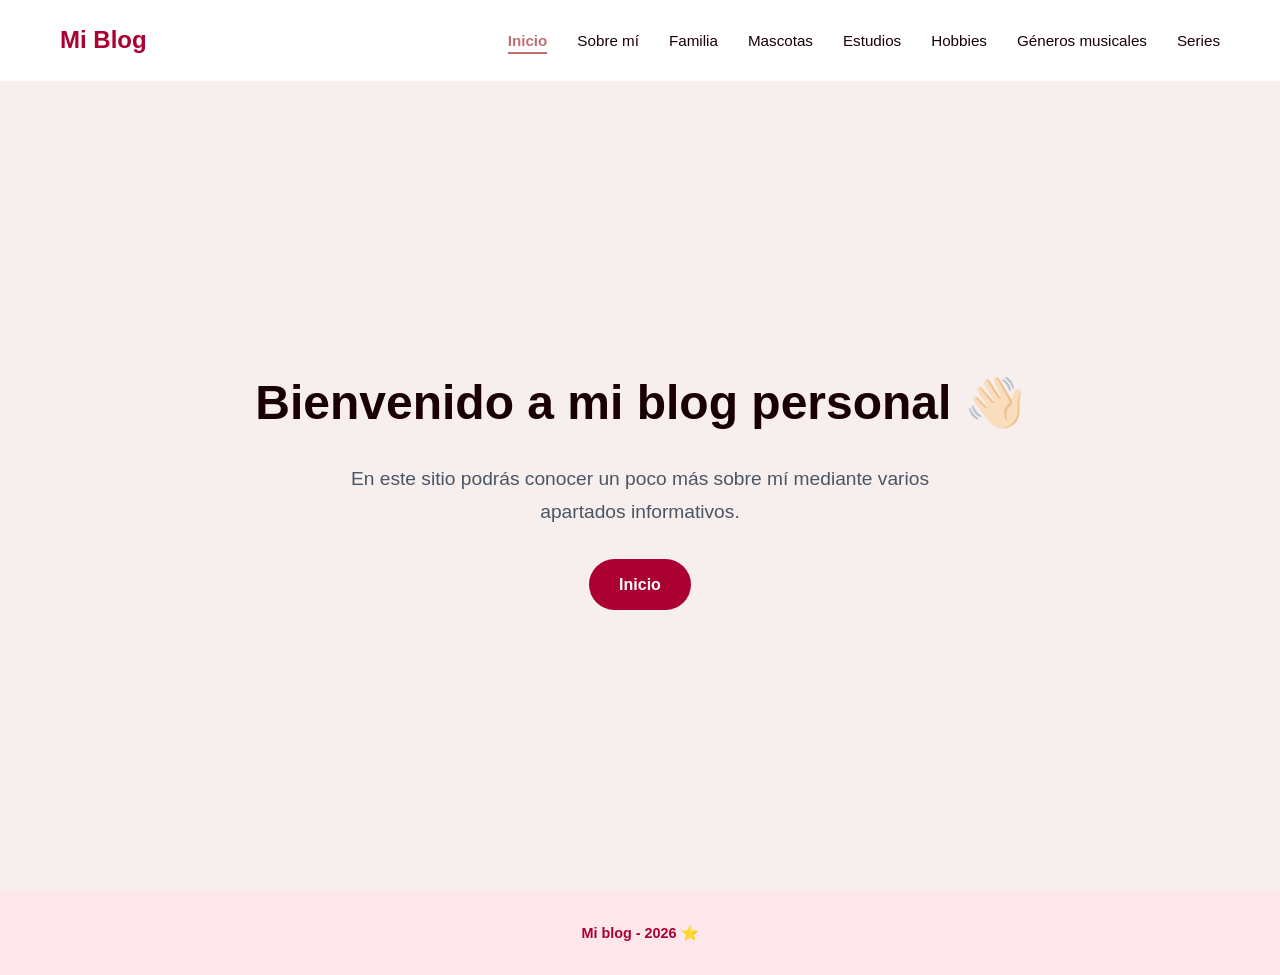
<file: index.html>
<!DOCTYPE html>
<html lang="es">
    <head>
        <meta charset="UTF-8">
        <meta name="viewport" content="width=device-width; initial-scale=1.0">
        <title>Blog Personal</title>
        <link rel="stylesheet" href="estilos.css">
    </head>
    <body>
        <nav>
            <span class="logo">Mi Blog</span>
            <ul>
                <li><a href="#" class="activo">Inicio</a></li>
                <li><a href="Mi.html">Sobre mí</a></li>
                <li><a href="familia.html">Familia</a></li>
                <li><a href="mascotas.html">Mascotas</a></li>
                <li><a href="estudios.html">Estudios</a></li>
                <li><a href="hobbies.html">Hobbies</a></li>
                <li><a href="generosmusicales.html">Géneros musicales</a></li>
                <li><a href="series.html">Series</a></li>
            </ul>
        </nav>

        <section id="inicio">
            <h1>Bienvenido a mi blog personal 👋🏻</h1>
            <p>
                En este sitio podrás conocer un poco más sobre mí mediante varios apartados informativos. 
            </p>
            <a href="Mi.html" class="boton">Inicio</a>
        </section>

        <footer>
            <p>Mi blog - 2026 ⭐</p>
        </footer>
    </body>
</html>
</file>
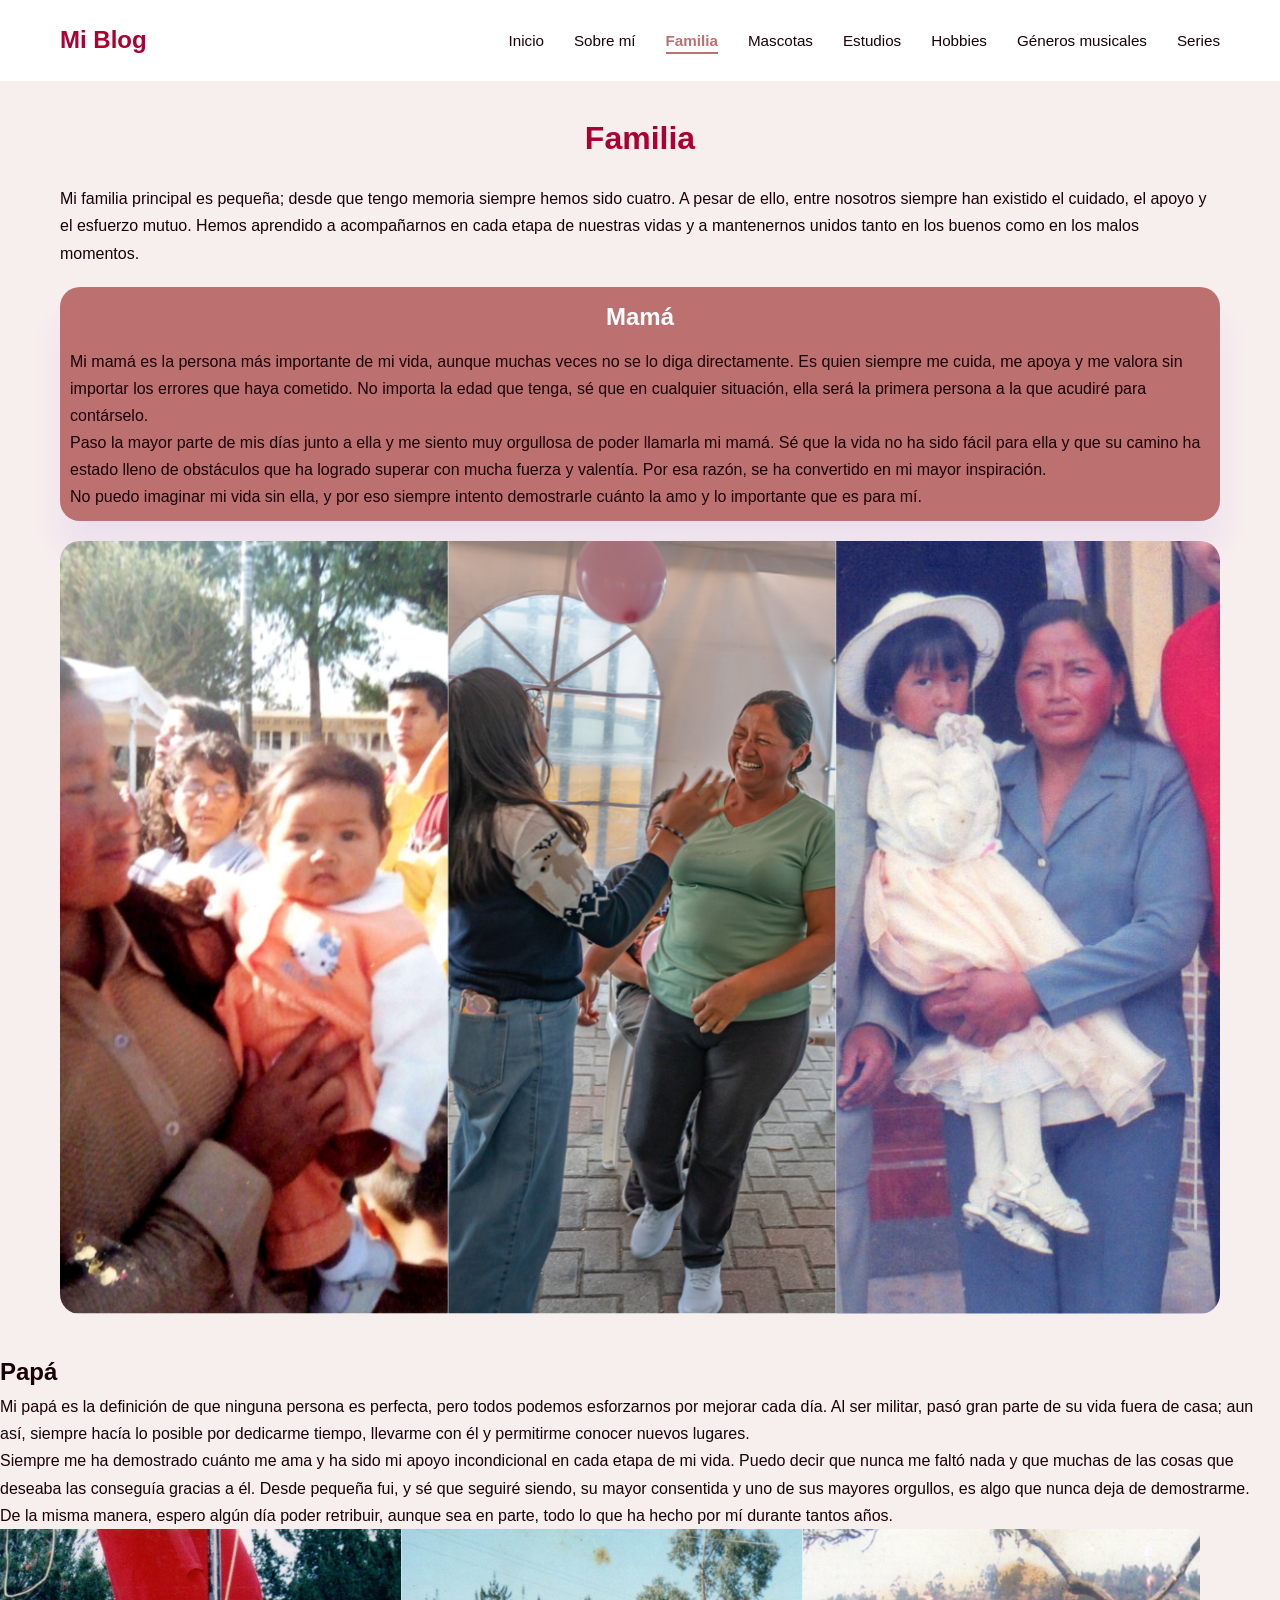
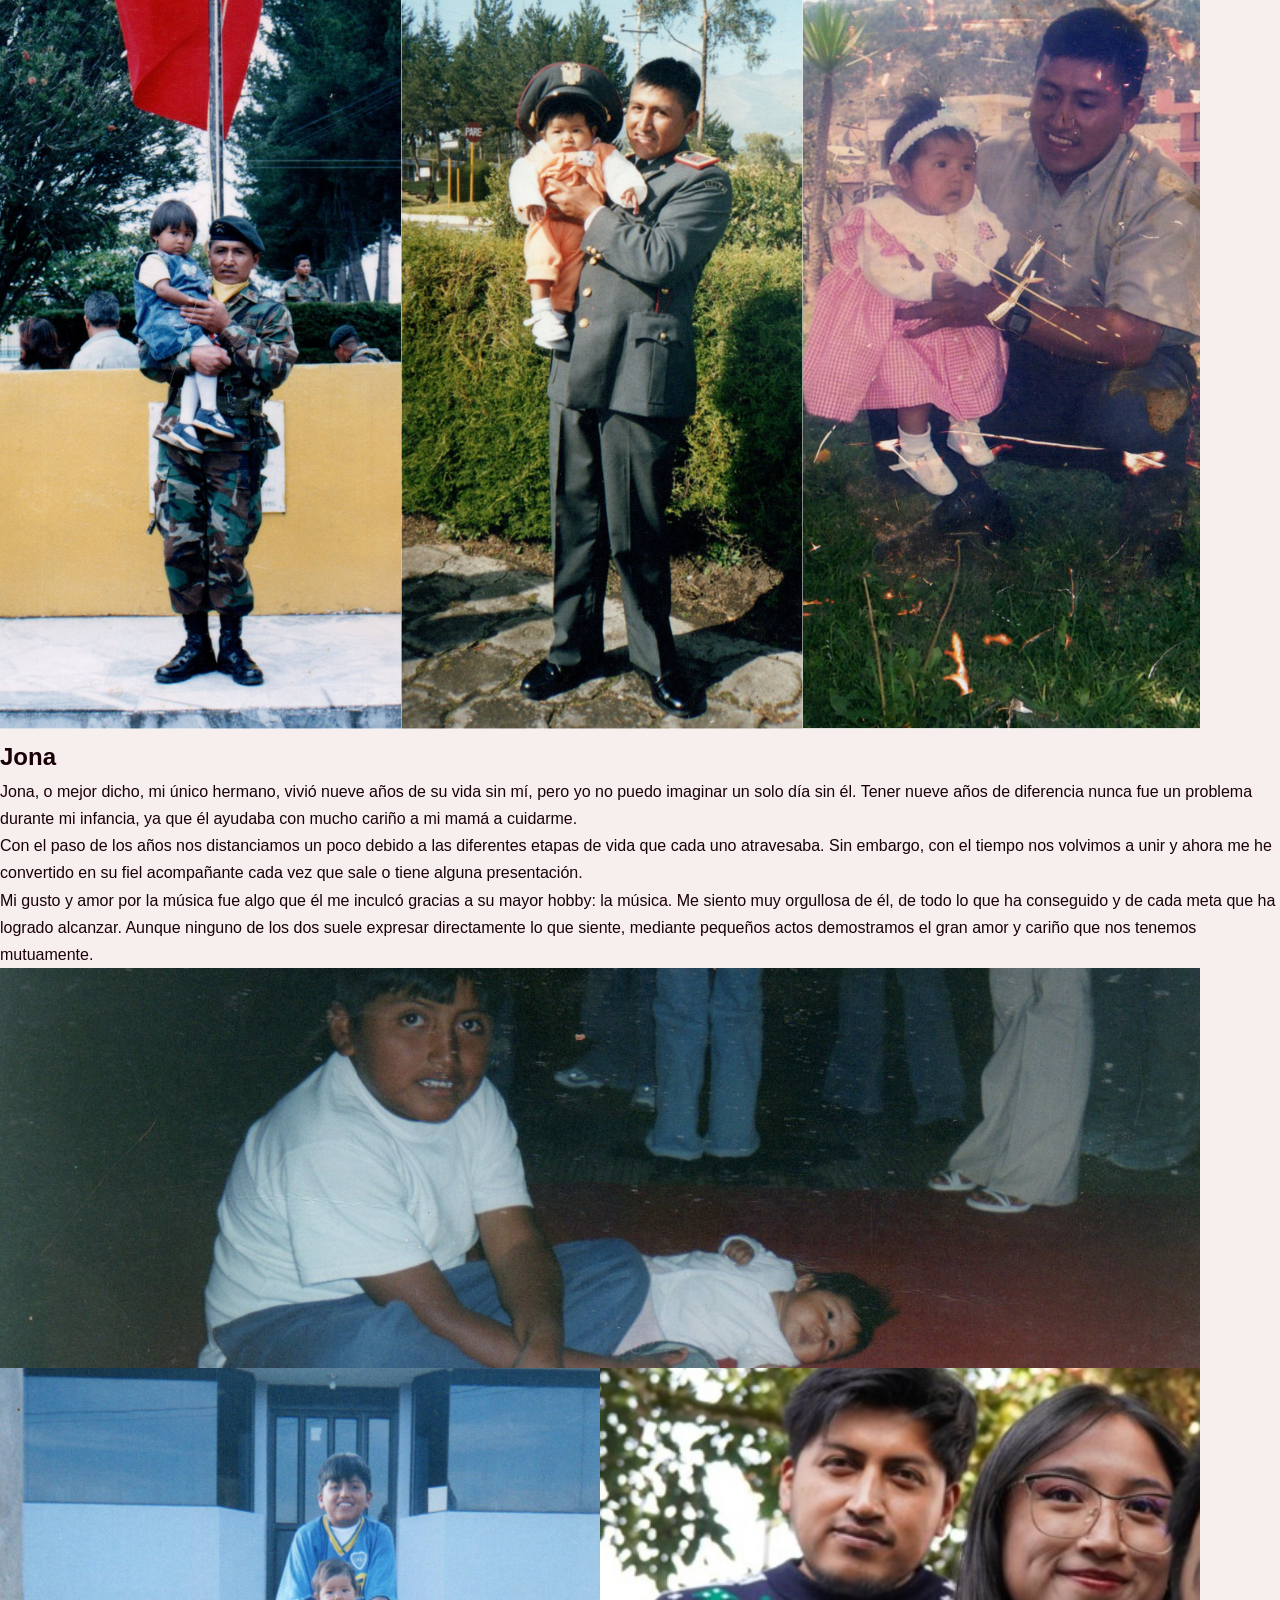
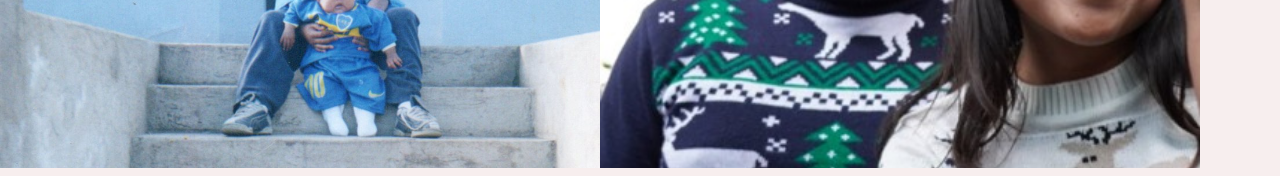
<file: familia.html>
<!DOCTYPE html>
<html lang="es">
    <head>
        <meta charset="UTF-8">
        <meta name="viewport" content="widht=device-widht; initial-scale=1.0">
        <title>Familia</title>
    </head>
    <body>
        <nav>
             <span class="logo">Mi Blog</span>
            <ul>
                <li><a href="index.html">Inicio</a></li>
                <li><a href="Mi.html">Sobre mí</a></li>
                <li><a href="#" class="activo">Familia</a></li>
                <li><a href="mascotas.html">Mascotas</a></li>
                <li><a href="estudios.html">Estudios</a></li>
                <li><a href="hobbies.html">Hobbies</a></li>
                <li><a href="generosmusicales.html">Géneros musicales</a></li>
                <li><a href="series.html">Series</a></li>
                <link rel="stylesheet" href="estilos.css">
            </ul>
        </nav>
        <section id="familia">
        <h1>Familia</h1>
        <p>
            Mi familia principal es pequeña; desde que tengo memoria siempre hemos sido 
            cuatro. A pesar de ello, entre nosotros siempre han existido el cuidado, el 
            apoyo y el esfuerzo mutuo. Hemos aprendido a acompañarnos en cada etapa de 
            nuestras vidas y a mantenernos unidos tanto en los buenos como en los malos 
            momentos.
        </p>
        <div class="contenedor">
        <div class="textof">
        <h2>Mamá</h2>
        <p>
            Mi mamá es la persona más importante de mi vida, aunque muchas veces no se lo 
            diga directamente. Es quien siempre me cuida, me apoya y me valora sin importar 
            los errores que haya cometido. No importa la edad que tenga, sé que en cualquier 
            situación, ella será la primera persona a la que acudiré para contárselo.
        </p>
        <p>Paso la mayor parte de mis días junto a ella y me siento muy orgullosa de poder 
            llamarla mi mamá. Sé que la vida no ha sido fácil para ella y que su camino ha 
            estado lleno de obstáculos que ha logrado superar con mucha fuerza y valentía. 
            Por esa razón, se ha convertido en mi mayor inspiración.
        </p>
        <p>
            No puedo imaginar mi vida sin ella, y por eso siempre intento demostrarle cuánto 
            la amo y lo importante que es para mí.
        </p>
        </div>
        <div class="imagenf">
         <img src="Imagenes/Mamá.png">
        </div>
        </div>
        </section>
        <h2><strong>Papá</strong></str></h2>
        <p>
            Mi papá es la definición de que ninguna persona es perfecta, pero todos podemos 
            esforzarnos por mejorar cada día. Al ser militar, pasó gran parte de su vida 
            fuera de casa; aun así, siempre hacía lo posible por dedicarme tiempo, 
            llevarme con él y permitirme conocer nuevos lugares.
        </p>
        <p>
            Siempre me ha demostrado cuánto me ama y ha sido mi apoyo incondicional en 
            cada etapa de mi vida. Puedo decir que nunca me faltó nada y que muchas de 
            las cosas que deseaba las conseguía gracias a él. Desde pequeña fui, y sé que 
            seguiré siendo, su mayor consentida y uno de sus mayores orgullos, es algo que 
            nunca deja de demostrarme.
        </p>
        <p>
            De la misma manera, espero algún día poder retribuir, aunque sea en parte, todo 
            lo que ha hecho por mí durante tantos años.
        </p>
        <img src="Imagenes/Papá.png">
        <h2><strong>Jona</strong></h2>
        <p>
            Jona, o mejor dicho, mi único hermano, vivió nueve años de su vida sin mí, 
            pero yo no puedo imaginar un solo día sin él. Tener nueve años de diferencia 
            nunca fue un problema durante mi infancia, ya que él ayudaba con mucho cariño 
            a mi mamá a cuidarme.
        </p>
        <p>
            Con el paso de los años nos distanciamos un poco debido a las diferentes etapas 
            de vida que cada uno atravesaba. Sin embargo, con el tiempo nos volvimos a 
            unir y ahora me he convertido en su fiel acompañante cada vez que sale o tiene 
            alguna presentación.
        </p>
        <p>
            Mi gusto y amor por la música fue algo que él me inculcó gracias a su mayor 
            hobby: la música. Me siento muy orgullosa de él, de todo lo que ha conseguido 
            y de cada meta que ha logrado alcanzar. Aunque ninguno de los dos suele 
            expresar directamente lo que siente, mediante pequeños actos demostramos el 
            gran amor y cariño que nos tenemos mutuamente.
        </p>
        <img src="Imagenes/Hermano.png">
    </body>

</html>
</file>
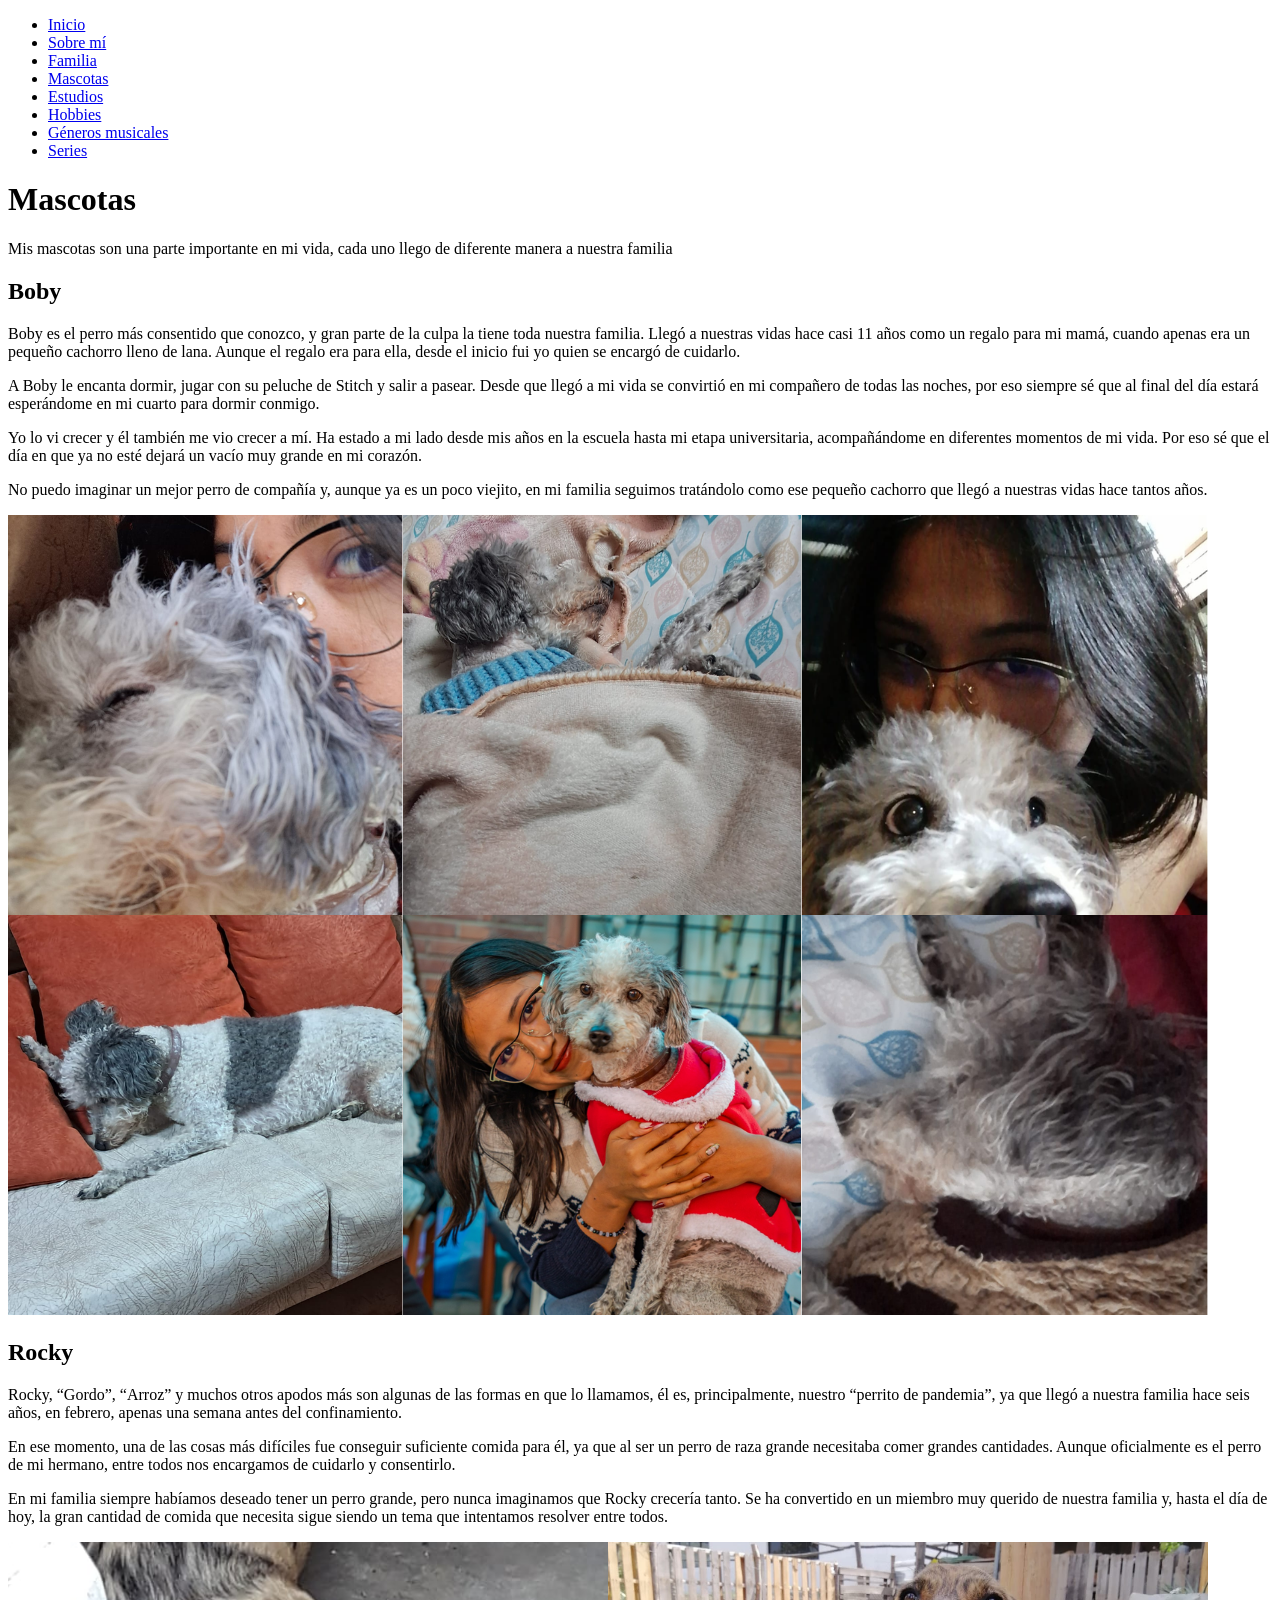
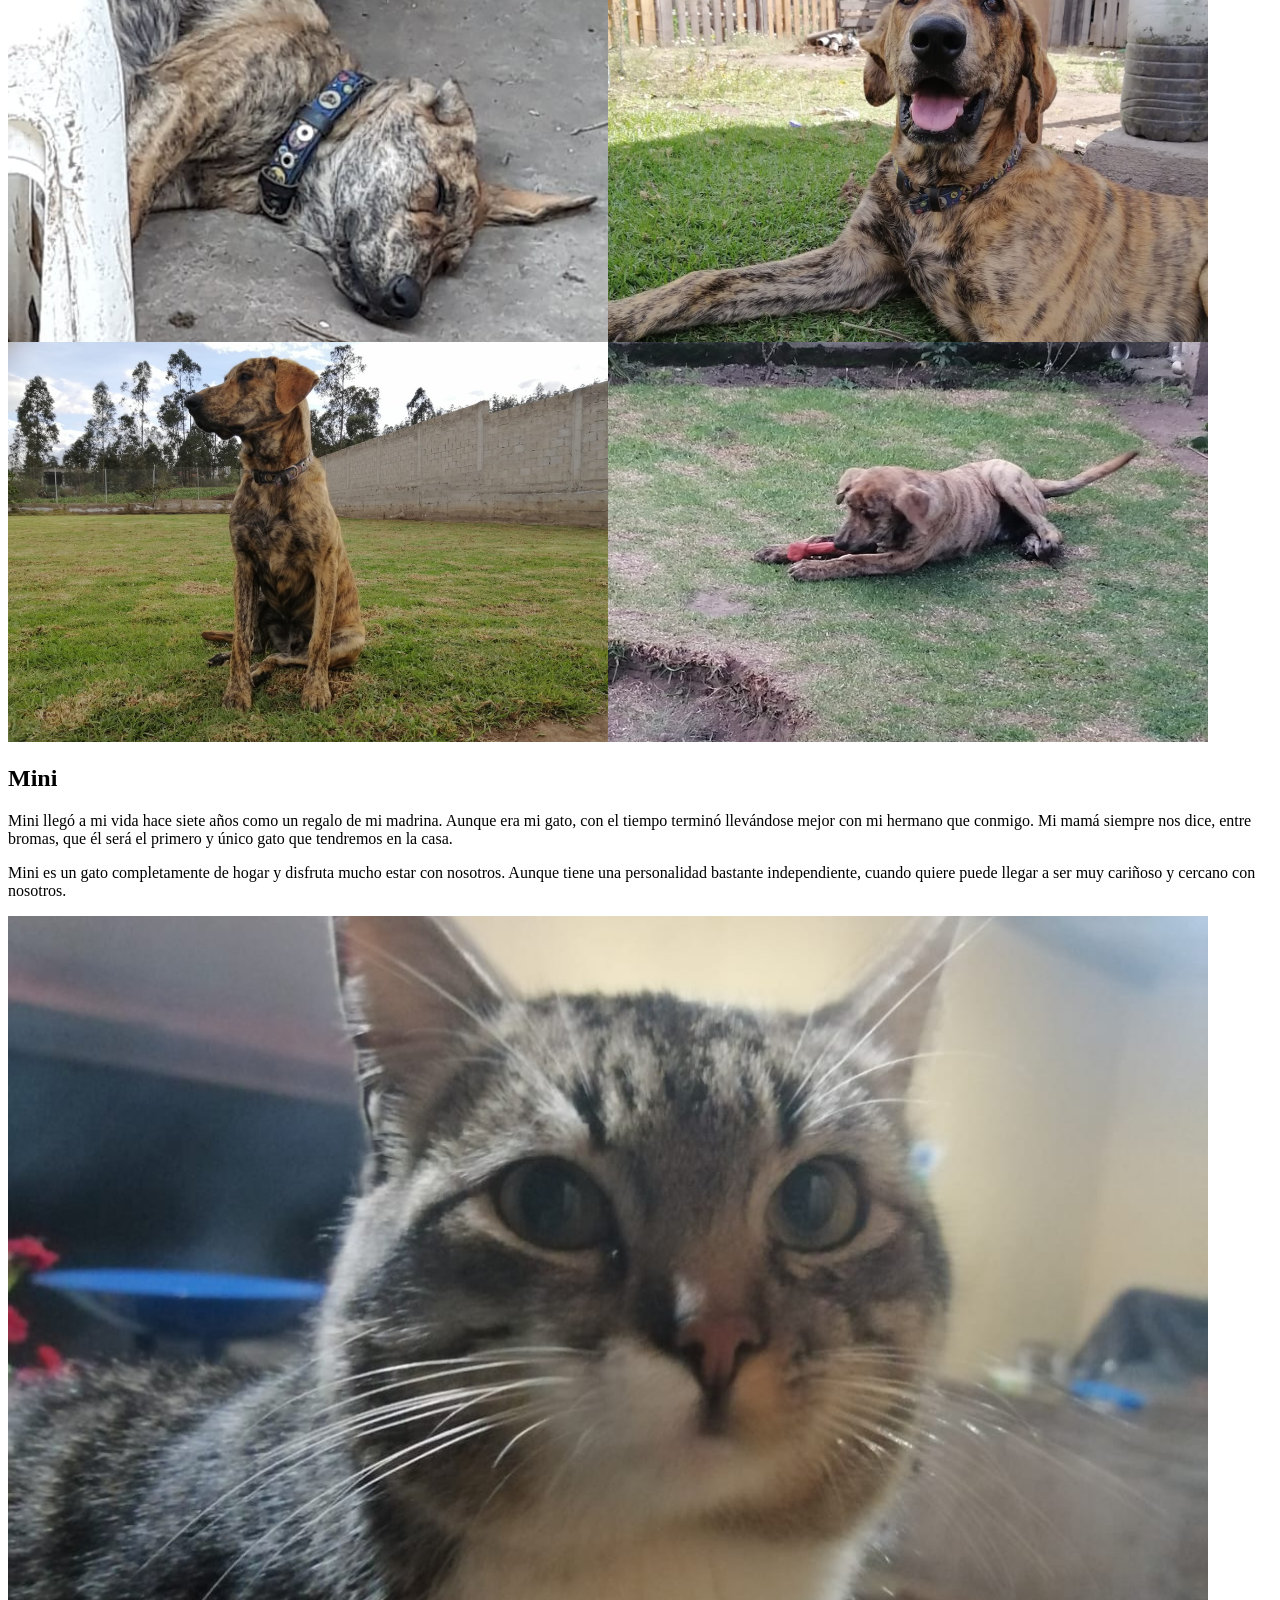
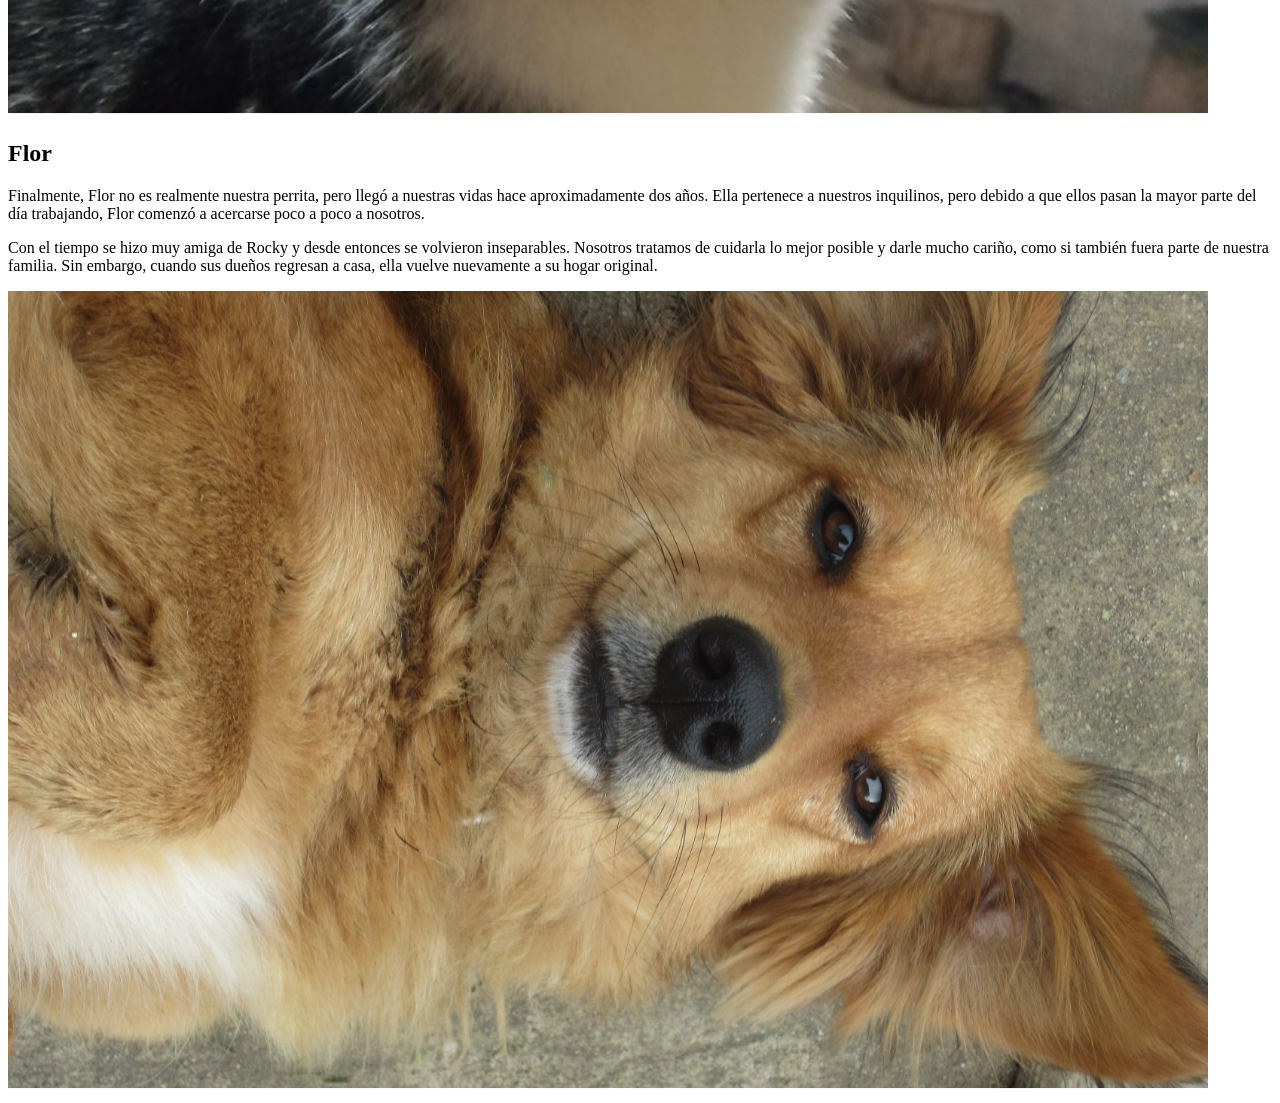
<file: mascotas.html>
<!DOCTYPE html>
<html lang="es">
    <head>
        <meta charset="UTF-8">
        <meta name="viewport" content="widht=device-widht; initial-scale=1.0">
        <title>Mascotas</title>
    </head>
    <body>
        <nav>
            <ul>
                <li><a href="index.html">Inicio</a></li>
                <li><a href="Mi.html">Sobre mí</a></li>
                <li><a href="familia.html">Familia</a></li>
                <li><a href="#" class="activo">Mascotas</a></li>
                <li><a href="estudios.html">Estudios</a></li>
                <li><a href="hobbies.html">Hobbies</a></li>
                <li><a href="generosmusicales.html">Géneros musicales</a></li>
                <li><a href="series.html">Series</a></li>
            </ul>
        </nav>
        <h1>Mascotas</h1>
        <p>
            Mis mascotas son una parte importante en mi vida, cada uno llego de diferente 
            manera a nuestra familia
        </p>
        <h2><strong>Boby</strong></h2>
        <p>
            Boby es el perro más consentido que conozco, y gran parte de la culpa la tiene 
            toda nuestra familia. Llegó a nuestras vidas hace casi 11 años como un regalo 
            para mi mamá, cuando apenas era un pequeño cachorro lleno de lana. Aunque el 
            regalo era para ella, desde el inicio fui yo quien se encargó de cuidarlo.
        </p>
        <p>
            A Boby le encanta dormir, jugar con su peluche de Stitch y salir a pasear. 
            Desde que llegó a mi vida se convirtió en mi compañero de todas las noches, 
            por eso siempre sé que al final del día estará esperándome en mi cuarto para 
            dormir conmigo.
        </p>
        <p>
            Yo lo vi crecer y él también me vio crecer a mí. Ha estado a mi lado desde mis años 
            en la escuela hasta mi etapa universitaria, acompañándome en diferentes momentos 
            de mi vida. Por eso sé que el día en que ya no esté dejará un vacío muy grande en 
            mi corazón.
        </p>
        <p>
            No puedo imaginar un mejor perro de compañía y, aunque ya es un poco viejito, 
            en mi familia seguimos tratándolo como ese pequeño cachorro que llegó a nuestras 
            vidas hace tantos años.
        </p>
        <img src="Imagenes/Boby.png">
        <h2><strong>Rocky</strong></h2>
        <p>
            Rocky, “Gordo”, “Arroz” y muchos otros apodos más son algunas de las formas en que 
            lo llamamos, él es, principalmente, nuestro “perrito de pandemia”, ya que llegó a 
            nuestra familia hace seis años, en febrero, apenas una semana antes del confinamiento.
        </p>
        <p>
            En ese momento, una de las cosas más difíciles fue conseguir suficiente comida 
            para él, ya que al ser un perro de raza grande necesitaba comer grandes 
            cantidades. Aunque oficialmente es el perro de mi hermano, entre todos nos 
            encargamos de cuidarlo y consentirlo.
        </p>
        <p>
            En mi familia siempre habíamos deseado tener un perro grande, pero nunca 
            imaginamos que Rocky crecería tanto. Se ha convertido en un miembro 
            muy querido de nuestra familia y, hasta el día de hoy, la gran cantidad de 
            comida que necesita sigue siendo un tema que intentamos resolver entre todos.
        </p>
        <img src="Imagenes/Rocky.png">
        <h2><strong>Mini</strong></h2>
        <p>
            Mini llegó a mi vida hace siete años como un regalo de mi madrina. 
            Aunque era mi gato, con el tiempo terminó llevándose mejor con mi hermano 
            que conmigo. Mi mamá siempre nos dice, entre bromas, que él será el primero 
            y único gato que tendremos en la casa.
        </p>
        <p>
            Mini es un gato completamente de hogar y disfruta mucho estar con nosotros. 
            Aunque tiene una personalidad bastante independiente, cuando quiere puede 
            llegar a ser muy cariñoso y cercano con nosotros.
        </p>
        <img src="Imagenes/Mini.png">
        <h2><strong>Flor</strong></h2>
        <p>
            Finalmente, Flor no es realmente nuestra perrita, pero llegó a nuestras vidas 
            hace aproximadamente dos años. Ella pertenece a nuestros inquilinos, 
            pero debido a que ellos pasan la mayor parte del día trabajando, 
            Flor comenzó a acercarse poco a poco a nosotros.
        </p>
        <P>
            Con el tiempo se hizo muy amiga de Rocky y desde entonces se volvieron 
            inseparables. Nosotros tratamos de cuidarla lo mejor posible y darle mucho 
            cariño, como si también fuera parte de nuestra familia. Sin embargo, 
            cuando sus dueños regresan a casa, ella vuelve nuevamente a su hogar original.
        </P>
        <img src="Imagenes/Flor.png">
    </body>

</html>
</file>
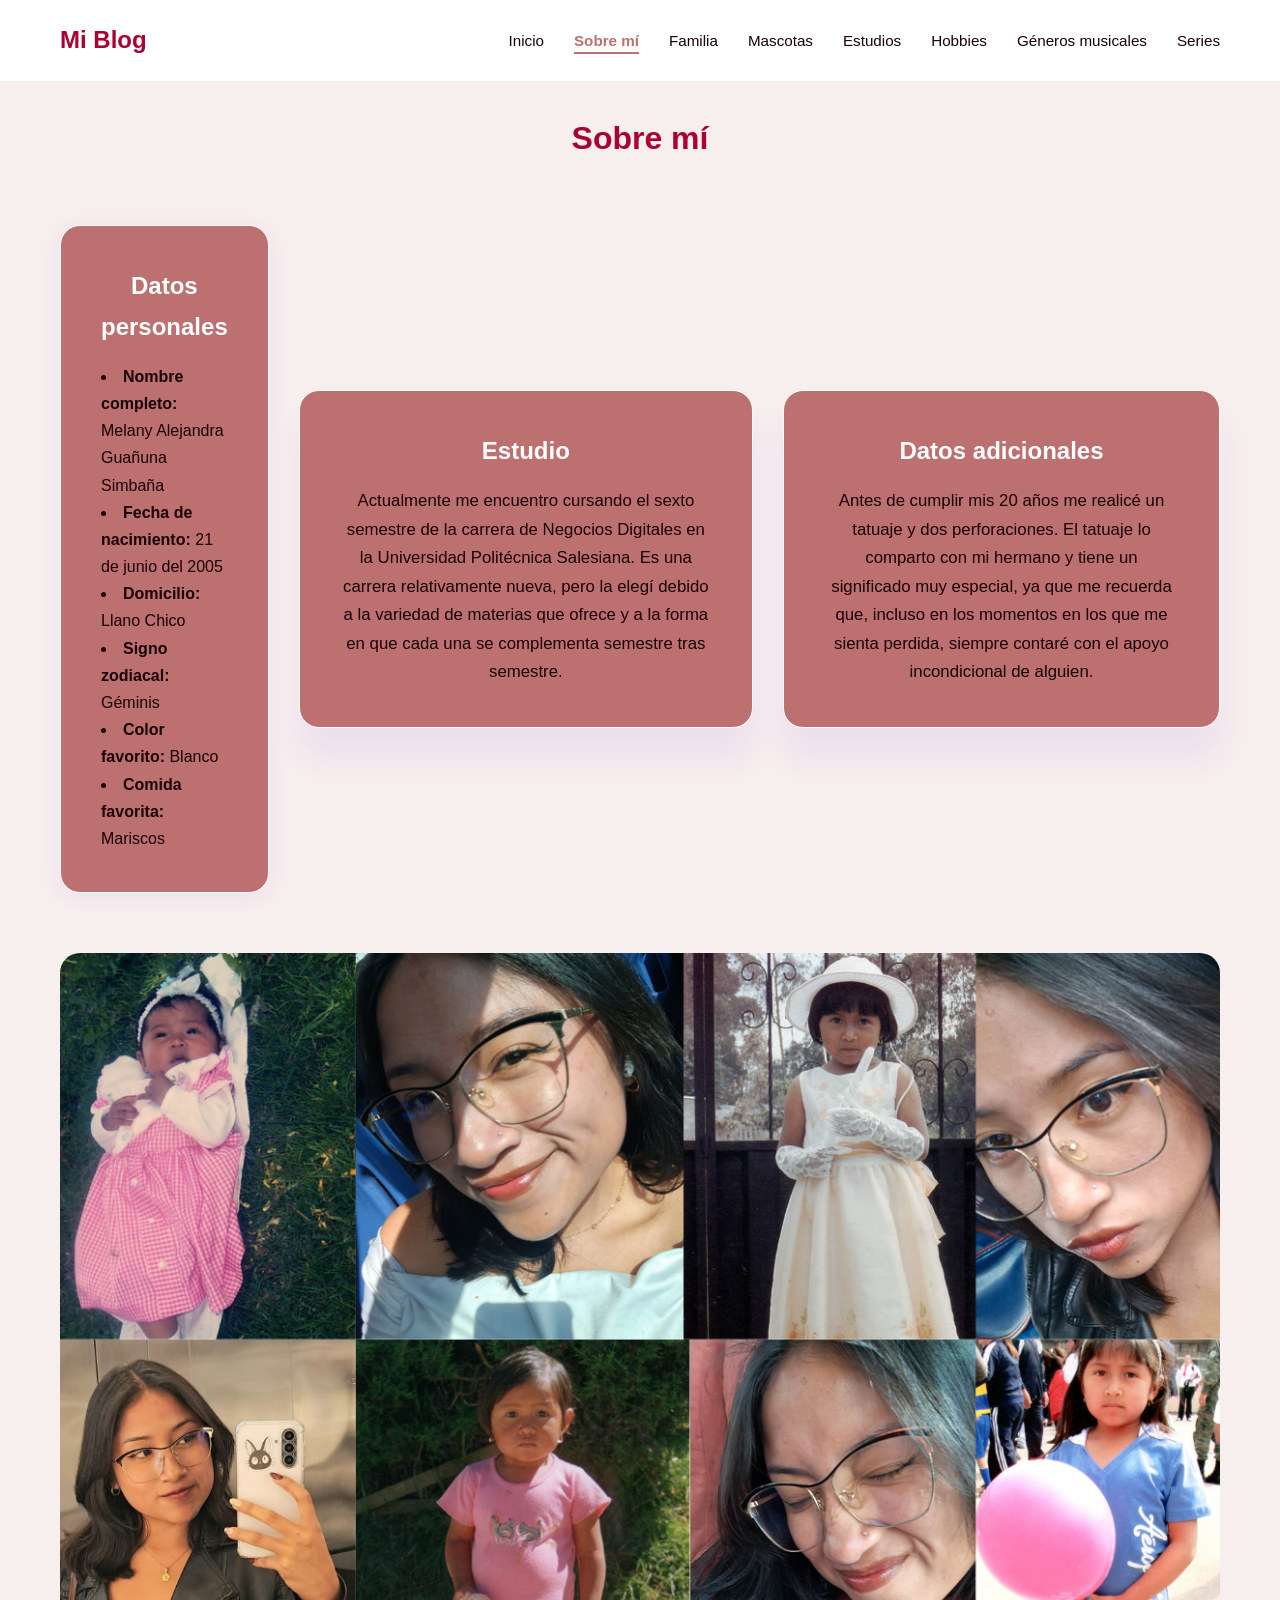
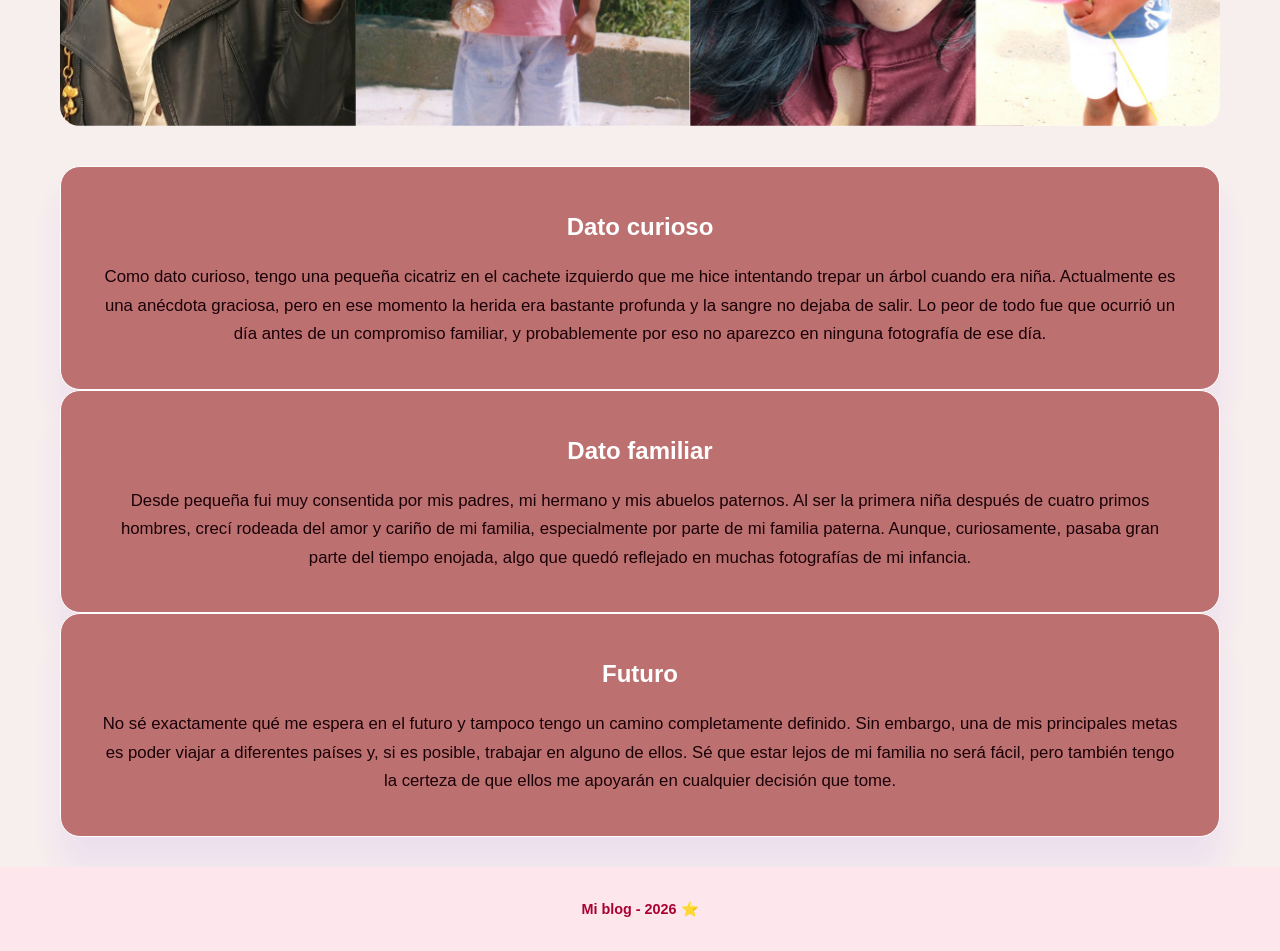
<file: Mi.html>
<!DOCTYPE html>
<html lang="es">
    <head>
        <meta charset="UTF-8">
        <meta name="viewport" content="widht=device-widht; initial-scale=1.0">
        <title>Blog personal</title>
    </head>
    <body>
        <nav>
            <span class="logo">Mi Blog</span>
            <ul>
                <li><a href="index.html">Inicio</a></li>
                <li><a href="#" class="activo">Sobre mí</a></li>
                <li><a href="familia.html">Familia</a></li>
                <li><a href="mascotas.html">Mascotas</a></li>
                <li><a href="estudios.html">Estudios</a></li>
                <li><a href="hobbies.html">Hobbies</a></li>
                <li><a href="generosmusicales.html">Géneros musicales</a></li>
                <li><a href="series.html">Series</a></li>
                <link rel="stylesheet" href="estilos.css">
            </ul>
        </nav>
        <section id="sobre-mi">
            <h1>Sobre mí</h1>
            <div class="contenedor-mi">
             <div class="datos">
            <h3>Datos personales</h3>
                <li><strong>Nombre completo:</strong> Melany Alejandra Guañuna Simbaña</li>
                <li><strong>Fecha de nacimiento:</strong> 21 de junio del 2005</li>
                <li><strong>Domicilio:</strong> Llano Chico</li>
                <li><strong>Signo zodiacal:</strong> Géminis</li>
                <li><strong>Color favorito:</strong> Blanco</li>
                <li><strong>Comida favorita:</strong> Mariscos</li>
            </div>
            <div class="perfil">
            <h3>Estudio</h3>
            <p>Actualmente me encuentro cursando el sexto semestre de la carrera de 
                Negocios Digitales en la Universidad Politécnica Salesiana. Es una 
                carrera relativamente nueva, pero la elegí debido a la variedad de 
                materias que ofrece y a la forma en que cada una se complementa semestre 
                tras semestre.
            </p>
            </div>
            <div class="perfil">
            <h3>Datos adicionales</h3>
            <p> Antes de cumplir mis 20 años me realicé un tatuaje y dos perforaciones.
                El tatuaje lo comparto con mi hermano y tiene un significado 
                muy especial, ya que me recuerda que, incluso en los momentos en los que me 
                sienta perdida, siempre contaré con el apoyo incondicional de alguien.
            </p>
            </div>
            </div>
            <div class="foto-central">
            <img src="Imagenes/Index.png">
            </div>
            <div class="contenedor-perfiles">
            <div class="perfil">
            <h3>Dato curioso</h3>
            <p>Como dato curioso, tengo una pequeña cicatriz en el cachete izquierdo 
                que me hice intentando trepar un árbol cuando era niña. Actualmente es una 
                anécdota graciosa, pero en ese momento la herida era bastante profunda y la 
                sangre no dejaba de salir. Lo peor de todo fue que ocurrió un día antes de un 
                compromiso familiar, y probablemente por eso no aparezco en ninguna 
                fotografía de ese día.
            </p>
            </div>
            <div class="perfil">
            <h3>Dato familiar</h3>
            <p>Desde pequeña fui muy consentida por mis padres, mi hermano y mis abuelos 
                paternos. Al ser la primera niña después de cuatro primos hombres, crecí 
                rodeada del amor y cariño de mi familia, especialmente por parte de mi familia 
                paterna. Aunque, curiosamente, pasaba gran parte del tiempo enojada, algo que 
                quedó reflejado en muchas fotografías de mi infancia.
            </p>
            </div>
            <div class="perfil">
            <h3>Futuro</h3>
            <p>No sé exactamente qué me espera en el futuro y tampoco tengo un camino 
            completamente definido. Sin embargo, una de mis principales metas es poder 
            viajar a diferentes países y, si es posible, trabajar en alguno de ellos. 
            Sé que estar lejos de mi familia no será fácil, pero también tengo la certeza 
            de que ellos me apoyarán en cualquier decisión que tome.
            </p>
            </div>
            </div>
        </section> 
         <footer>
            <p>Mi blog - 2026 ⭐</p>
        </footer>      
    </body>

</html>
</file>
<file: estilos.css>
/* VARIABLES - Paleta de colores del sitio */
:root {
    --color-fondo: #F7EEEE;
    --color-primario: #AB0132;
    --color-secundario: #FDE7EC;
    --color-texto: #190007;
    --color-texto-secunadrio: #ffff;
    --color-tarjeta: #BD7070;
    --fuente: 'Segoe UI', sans-serif;
}

/* RESET - Borrar estilos por defecto del navegadores */ 
* {
    margin: 0;
    padding: 0;
    box-sizing: border-box;
    scroll-behavior: smooth;    
}

body {
    background-color: var(--color-fondo);
    color: var(--color-texto);
    font-family: var(--fuente);
    line-height: 1.7;
}

/* NAVEGACION */
nav{
    display: flex;
    justify-content: space-between;
    align-items: center;
    padding: 20px 60px;
    background-color: #ffffff;
    box-shadow: 0 2px 12px rgba(0, 0, 0, 0, 0.08);
    position: sticky;
    top: 0;
}

.logo {
    font-size: 1.5rem;
    font-weight: bold;
    color: var(--color-primario);
}
nav ul {
    list-style: none;
    display: flex;
    gap: 30px;
}

nav a {
    color: var(--color-texto);
    text-decoration: none;
    font-size: 0.95rem;
}

nav a:hover {
    color: var(--color-secundario);
}

nav a.activo {
    color: var(--color-tarjeta);
    font-weight: bold;
    border-bottom: 2px solid var(--color-tarjeta);
    padding-bottom: 3px;
}

/* ===================================================
    SECCION FOOTER
   =================================================== */

footer{
    text-align: center;
    font-weight: bold;
    -webkit-text-fill-color: var(--color-primario);
    padding: 30px;
    background-color: var(--color-secundario);
    font-size: 0.9rem;
}
/* ===================================================
    SECCION INICIO
   =================================================== */

#inicio {
    min-height: 90vh;
    display: flex;
    flex-direction: column;
    justify-content: center;
    align-items: center;
    text-align: center;
    padding: 40px;
}

#inicio h1 {
    font-size: 3rem;
    margin-bottom: 20px;
}

.nombre {
    color: var(--color-primario);
}

#inicio p{
    font-size: 1.2rem;
    max-width: 600px;
    margin-bottom: 30px;
    color: #4b5563;
}

.boton {
    background-color: var(--color-primario);
    color: white;
    padding: 12px 30px;
    border-radius: 30px;
    text-decoration: none;
    font-weight: bold;
}

.boton:hover{
    background-color: var(--color-tarjeta);
}

/* ===================================================
    SECCION SOBRE MI
   =================================================== */

#sobre-mi {
    padding: 30px 60px;
    text-align: center;
}

#sobre-mi h1 {
    font-size: 2rem;
    color: var(--color-primario);
    margin-bottom:20px;
}

/* CONTENEDOR DE TARJETAS */
.contenedor-mi {
    display: grid;
    grid-template-columns: repeat(3,1fr);
    gap: 30px;
    max-width: 1800px;
    margin: 0 auto;
}

/* TARJETA */
.perfil {
    background-color: var(--color-tarjeta);
    padding: 40px;
    border-radius: 20px;
    border: 1px solid #ffffff;
    box-shadow: 0 30px 30px rgba(124,58,237,0.08);
}
.perfil h3 {
    color: var(--color-texto-secunadrio);
    font-size: 1.5rem;
    margin-bottom: 15px;
}
.perfil p {
    color: var(--color-texto);
    font-size: 1.05rem;
}
.datos {
    background-color: var(--color-tarjeta);
    padding: 40px;
    border-radius: 20px;
    border: 1px solid #ffffff;
    box-shadow: 0 4px 20px rgba(124,58,237,0.08);
    text-align: left;
}
.datos h3 {
    color: var(--color-texto-secunadrio);
    font-size: 1.5rem;
    margin-bottom: 15px;
    text-align: center;
}
.foto-central {
    margin: 40px auto;
    text-align: center;
}

.foto-central img {
    width: 100%;
    max-width: 1200px;
    height: auto;
    border-radius: 20px;
    display: block;
    margin: 0 auto;
}
/* ===================================================
    SECCION FAMILIA
   =================================================== */
#familia {
    padding: 30px 60px;
    text-align:left;
}

#familia h1 {
    text-align: center;
    font-size: 2rem;
    color: var(--color-primario);
    margin-bottom:20px;
}
/*contenedor familia*/
.contenedor-mi {
    display: flex;
    align-items: center;
    gap: 30px;
    max-width: 1200px;
    margin: 60px auto;
}
/*tarjetas e imagen*/
.textof {
    flex:1;
    background-color: var(--color-tarjeta);
    padding:10px;
    border-radius: 20px;
    box-shadow: 0 30px 30px rgba(124,58,237,0.08);
    margin-bottom: 20px;
    margin-top: 20px;
}
.textof h2 {
    text-align: center;
    color: var(--color-texto-secunadrio);
    font-size: 1.5rem;
    margin-bottom: 10px;
}
.perfil p {
    color: var(--color-texto);
    font-size: 1.05rem;
}
.imagenf{
    flex: 1;
}

.imagenf img {
    width: 100%;
    border-radius: 20px;
}
</file>
